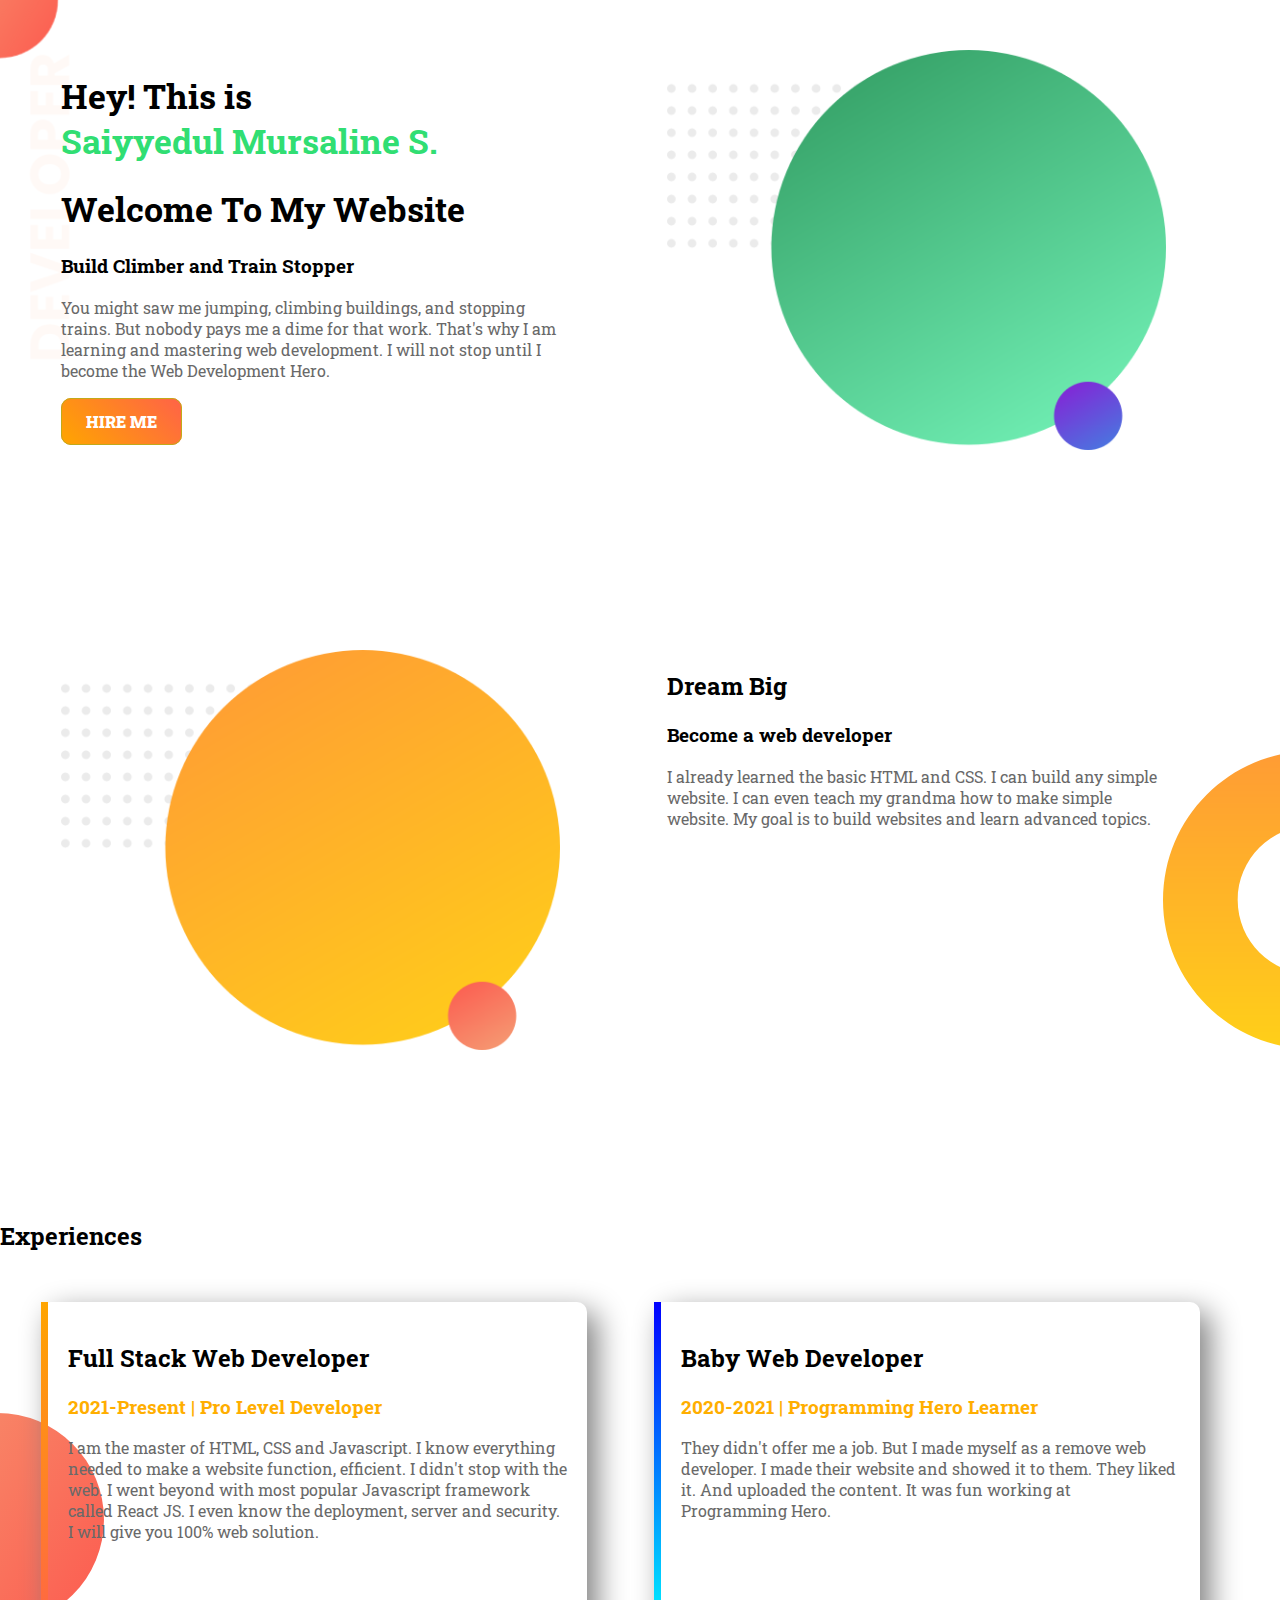
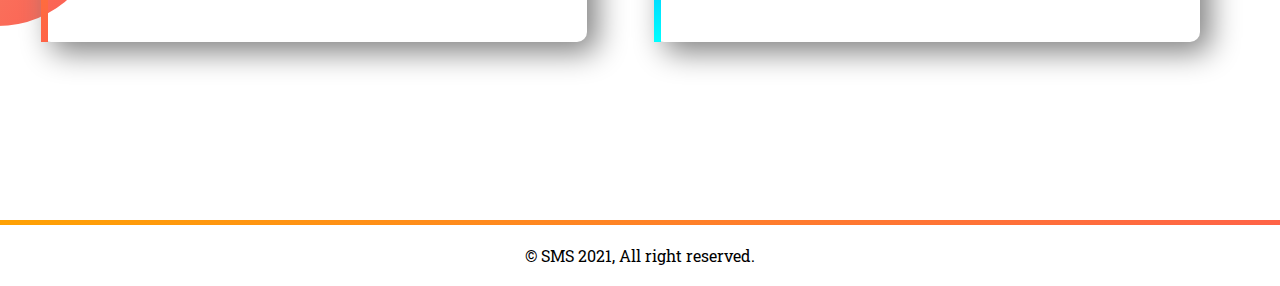
<file: index.html>
<!DOCTYPE html>
<html lang="en">

<head>
    <meta charset="UTF-8">
    <meta name="viewport" content="width=device-width, initial-scale=1.0">
    <title>sms</title>
    <link rel="stylesheet" href="style.css">
    <link rel="preconnect" href="https://fonts.gstatic.com">
    <link href="https://fonts.googleapis.com/css2?family=Roboto+Slab&display=swap" rel="stylesheet">
</head>

<body>
    <section class="top-bannar">

        <div class="half">
            <h1>Hey! This is <br><span class="name">Saiyyedul Mursaline S. </span> </h1>
            <h1>Welcome To My Website</h1>
            <h3>Build Climber and Train Stopper</h3><p> You might saw me jumping, climbing buildings, and
                stopping trains. But nobody pays me a dime for that work. That's why I am learning and mastering web
                development. I will not stop until I become the Web Development Hero. </p>
            <a target="_blank" href="https://www.facebook.com/smsoikot123" class="button">HIRE ME</a> 
        </div>
      
        

        <div class="half">
            <img src="img/bg1.png" alt="">
        </div>
    </section>
    <section class="dream">

        <div class="half">
            <img src="img/bg2.png" alt="">
        </div>
        <div class="half">
            <h2>Dream Big</h2> 
            <h3>Become a web developer</h3>
           <p> I already learned the basic HTML and CSS. I can build any simple website. I can even teach my grandma how to make simple website. My goal is to build websites and learn advanced topics.</p>
        </div>
    </section>
    <section class="exp">
        <h2>Experiences</h2>
        <div id="box1" class="half box">
            <h2>Full Stack Web Developer</h2>
            <h3 class="name1">2021-Present | Pro Level Developer</h3>
            <p> I am the master of HTML, CSS and Javascript. I know everything needed to make a website function, efficient.
                I didn't stop with the web. I went beyond with most popular Javascript framework called React JS. I even know
                the deployment, server and security. I will give you 100% web solution.</p>
        </div>
        <div id="box2" class="half box">
            <h2>Baby Web Developer</h2>
            <h3 class="name1">2020-2021 | Programming Hero Learner</h3>
           <p>They didn't offer me a job. But I made myself as a remove web developer. I made their website and showed it
            to them. They liked it. And uploaded the content. It was fun working at Programming Hero.</p> 
        </div>
    </section>
    <footer>© SMS 2021, All right reserved.</footer>
</body>

</html>
</file>
<file: style.css>
body{
    /* background-color: rgba(0, 0, 0, 0.884); */
    /* color: white; */
    font-family: 'Roboto Slab', serif;
    margin: 0;
    padding: 0;
}
.top-bannar{
    background-image: url(img/top-banner.png);
    background-repeat: no-repeat;
}
.dream{
    background-image: url(img/dream-bg.png);
    background-repeat: no-repeat;
    background-position: right;
}
.exp{
    background-image: url(img/exp-bg.png);
    background-repeat: no-repeat;
    background-position: left;
}
.name{
    color: rgba(43, 221, 111, 0.979) ;
}
.name1{
    color: rgb(255, 174, 0);
}
h1{
    font-size: 34px;
}
p{
    color: dimgray;
    margin-bottom: 30px;
}

section{
    height: 600px;
    /* margin-bottom: 60px; */
   
    
}
.half{
    width: 39%;
    float: left;
    margin: 2%;
    padding: 20px;
    margin-left: 41px;
    margin-top: 30px;
}
.half img{
    width: 100%;
}
.button{
    text-decoration: none;
    padding: 12px 24px;
  background-image: linear-gradient(45deg, orange, tomato);
    color: white;
    border-radius: 10px;
    border: 1px solid rgb(194, 169, 26);
    font-weight: 900;
    margin-top: 10px;
}
.box{
    box-shadow: 10px 10px 30px grey ;
    height: 50%;
    border-radius: 10px;
    /* background-color: white; */
 
}
#box1{
    border-image: linear-gradient(180deg, orange, tomato);
    border-image-slice: 1;
    border-left: 7px solid;
    
}
#box2{
    border-image: linear-gradient(180deg, blue, cyan);
    border-image-slice: 1;
    border-left: 7px solid;
    
}
footer{
    text-align: center;
    border-top: 5px solid;
    border-image: linear-gradient(45deg, orange, tomato);
    border-image-slice: 1;
    padding: 20px;
}
</file>
